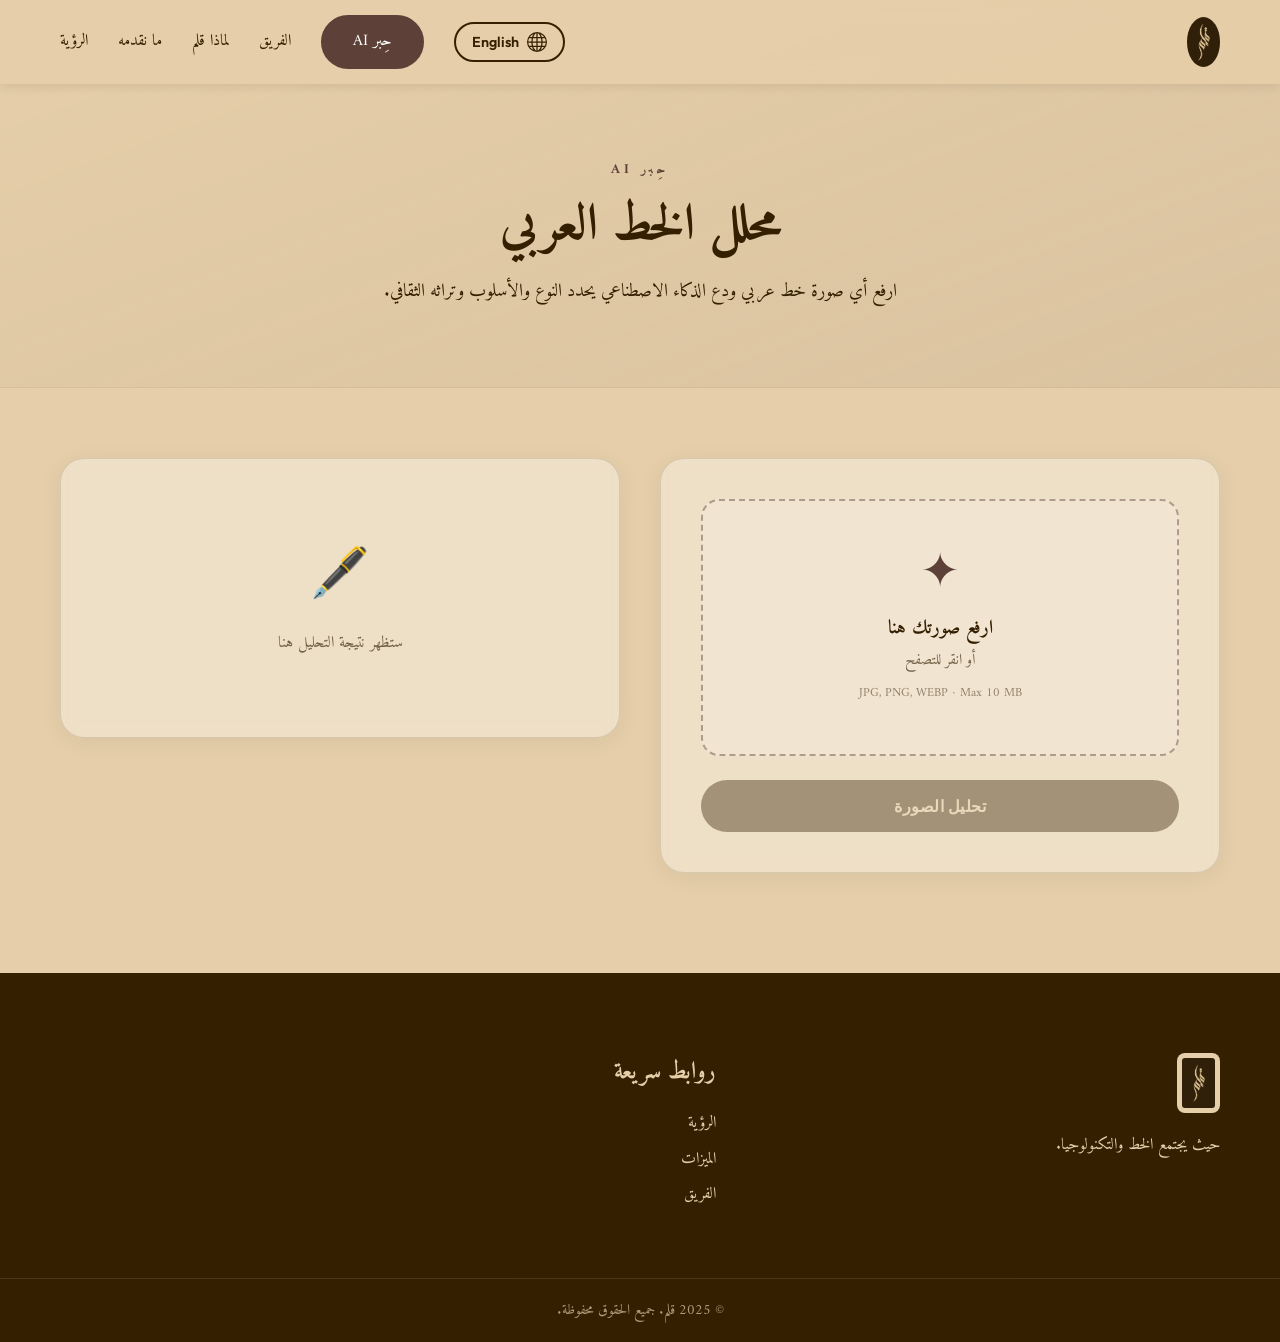
<file: scan.html>
<!DOCTYPE html>
<html lang="ar" dir="rtl">

<head>
    <meta charset="UTF-8">
    <meta name="viewport" content="width=device-width, initial-scale=1.0">
    <title>Hebr AI - Arabic Calligraphy Scanner | Qalam</title>
    <meta name="description"
        content="Upload any Arabic calligraphy image and let Hebr AI identify the style instantly. Powered by Roboflow classification.">
    <link rel="stylesheet" href="style.css">
    <link rel="preconnect" href="https://fonts.googleapis.com">
    <link rel="preconnect" href="https://fonts.gstatic.com" crossorigin>
    <link
        href="https://fonts.googleapis.com/css2?family=Amiri:ital,wght@0,400;0,700;1,400&family=Outfit:wght@300;400;500;600&display=swap"
        rel="stylesheet">
</head>

<body>
    <!-- Navbar -->
    <nav class="navbar">
        <div class="container nav-container">
            <a href="index.html" class="logo">
                <img src="assets/logo.jpg" alt="Qalam Logo">
            </a>
            <ul class="nav-links">
                <li><a href="index.html#vision" data-i18n="nav_vision">Vision</a></li>
                <li><a href="index.html#features" data-i18n="nav_features">What We Do</a></li>
                <li><a href="index.html#unique" data-i18n="nav_unique">Why Qalam</a></li>
                <li><a href="index.html#team" data-i18n="nav_team">Team</a></li>
                <li><a href="scan.html" class="btn-primary active-link" data-i18n="nav_scan">Try Hebr AI</a></li>
                <li>
                    <button id="language-toggle" class="language-btn" aria-label="Switch Language">
                        <svg xmlns="http://www.w3.org/2000/svg" width="20" height="20" fill="currentColor"
                            viewBox="0 0 16 16">
                            <path
                                d="M0 8a8 8 0 1 1 16 0A8 8 0 0 1 0 8zm7.5-6.923c-.67.204-1.335.82-1.887 1.855A7.97 7.97 0 0 0 5.145 4H7.5V1.077zM4.09 4a9.267 9.267 0 0 1 .64-1.539 6.7 6.7 0 0 1 .597-.933A7.025 7.025 0 0 0 2.255 4H4.09zm-.582 3.5c.03-.877.138-1.718.312-2.5H1.674a6.958 6.958 0 0 0-.656 2.5h2.49zM4.847 5a12.5 12.5 0 0 0-.338 2.5H7.5V5H4.847zM8.5 5v2.5h2.99a12.495 12.495 0 0 0-.337-2.5H8.5zM4.51 8.5a12.5 12.5 0 0 0 .337 2.5H7.5V8.5H4.51zm3.99 0V11h2.653c.187-.765.306-1.608.338-2.5H8.5zM5.145 12c.138.386.295.744.468 1.068.552 1.035 1.218 1.65 1.887 1.855V12H5.145zm.182 2.472a6.696 6.696 0 0 1-.597-.933A9.268 9.268 0 0 1 4.09 12H2.255a7.024 7.024 0 0 0 3.072 2.472zM3.82 11a13.652 13.652 0 0 1-.312-2.5h-2.49c.062.89.291 1.733.656 2.5H3.82zm6.853 3.472A7.024 7.024 0 0 0 13.745 12H11.91a9.27 9.27 0 0 1-.64 1.539 6.688 6.688 0 0 1-.597.933zM8.5 12v2.923c.67-.204 1.335-.82 1.887-1.855.173-.324.33-.682.468-1.068H8.5zm3.68-1h2.146c.365-.767.594-1.61.656-2.5h-2.49a13.65 13.65 0 0 1-.312 2.5zm2.802-3.5a6.959 6.959 0 0 0-.656-2.5H12.18c.174.782.282 1.623.312 2.5h2.49zM11.27 2.461c.247.464.462.98.64 1.539h1.835a7.024 7.024 0 0 0-3.072-2.472c.218.284.418.598.597.933zM10.855 4a7.966 7.966 0 0 0-.468-1.068C9.835 1.897 9.17 1.282 8.5 1.077V4h2.355z" />
                        </svg>
                        <span id="lang-text">عربي</span>
                    </button>
                </li>
            </ul>
            <div class="hamburger">
                <span></span>
                <span></span>
                <span></span>
            </div>
        </div>
    </nav>

    <!-- Hero -->
    <header class="scan-hero">
        <div class="container scan-hero-content">
            <span class="subtitle fade-in-up" data-i18n="scan_hero_sub">Hebr AI</span>
            <h1 class="fade-in-up delay-1" data-i18n="scan_hero_title">Arabic Calligraphy Scanner</h1>
            <p class="fade-in-up delay-2" data-i18n="scan_hero_desc">Upload any calligraphy image and let our AI
                identify the style, type, and its cultural heritage.</p>
        </div>
    </header>

    <!-- Main Scanner Section -->
    <main class="scan-main">
        <div class="container scan-layout">

            <!-- Upload Card -->
            <div class="scan-card upload-card fade-in-up">
                <div id="upload-zone" class="upload-zone" role="button" tabindex="0"
                    aria-label="Upload calligraphy image">
                    <div class="upload-icon">✦</div>
                    <p class="upload-title" data-i18n="scan_upload_title">Drop your image here</p>
                    <p class="upload-sub" data-i18n="scan_upload_sub">or click to browse</p>
                    <p class="upload-types">JPG, PNG, WEBP · Max 10 MB</p>
                    <input type="file" id="file-input" accept="image/*" hidden>
                </div>

                <!-- Preview -->
                <div id="preview-container" class="preview-container hidden">
                    <img id="preview-img" class="preview-img" alt="Uploaded calligraphy preview">
                    <button id="clear-btn" class="clear-btn" aria-label="Remove image" data-i18n="scan_clear">✕
                        Remove</button>
                </div>

                <button id="analyze-btn" class="analyze-btn" disabled data-i18n="scan_analyze_btn">
                    Analyze Image
                </button>
            </div>

            <!-- Result Card -->
            <div id="result-section" class="scan-card result-card hidden">
                <!-- Idle state -->
                <div id="result-idle" class="result-idle">
                    <div class="idle-icon">🖋️</div>
                    <p data-i18n="scan_result_idle">Your analysis result will appear here</p>
                </div>

                <!-- Loading state -->
                <div id="result-loading" class="result-loading hidden">
                    <div class="spinner"></div>
                    <p data-i18n="scan_result_loading">Analyzing your calligraphy…</p>
                </div>

                <!-- Error state -->
                <div id="result-error" class="result-error hidden">
                    <div class="error-icon">⚠️</div>
                    <p id="error-message"></p>
                    <button id="retry-btn" class="clear-btn" data-i18n="scan_retry">Try Again</button>
                </div>

                <!-- Success state -->
                <div id="result-success" class="result-success hidden">
                    <div class="result-badge">
                        <span class="result-type-label" data-i18n="scan_result_type_label">Script Type</span>
                        <h2 id="result-type-name" class="result-type-name">—</h2>
                        <span id="result-type-ar" class="result-type-ar">—</span>
                    </div>

                    <div class="confidence-bar-wrap">
                        <div class="confidence-label">
                            <span data-i18n="scan_confidence">Confidence</span>
                            <span id="confidence-pct" class="confidence-pct">0%</span>
                        </div>
                        <div class="confidence-track">
                            <div id="confidence-fill" class="confidence-fill" style="width:0%"></div>
                        </div>
                    </div>

                    <div class="description-block">
                        <h3 class="desc-heading" data-i18n="scan_about_title">About this Script</h3>
                        <p id="result-description" class="desc-text">—</p>
                    </div>

                    <div class="result-tags" id="result-tags"></div>
                </div>
            </div>
        </div>
    </main>

    <!-- Footer -->
    <footer>
        <div class="container footer-content">
            <div class="footer-logo">
                <img src="assets/logo.jpg" alt="Qalam Logo">
                <p data-i18n="footer_tagline">Where artistry, technology, and community come together to keep the pen
                    alive.</p>
            </div>
            <div class="footer-links">
                <h4 data-i18n="footer_quick_links">Quick Links</h4>
                <ul>
                    <li><a href="index.html#vision" data-i18n="footer_link_vision">Vision</a></li>
                    <li><a href="index.html#features" data-i18n="footer_link_features">Features</a></li>
                    <li><a href="index.html#team" data-i18n="footer_link_team">Team</a></li>
                </ul>
            </div>
        </div>
        <div class="footer-bottom">
            <p data-i18n="footer_copyright">© 2025 Qalam. All rights reserved.</p>
        </div>
    </footer>

    <script src="scan.js"></script>
</body>

</html>
</file>
<file: style.css>
:root {
    --bg-color: #E5CEA9;
    --text-color: #342000;
    --accent-color: #5D4037;
    /* Darker brown for contrast */
    --light-accent: #F5E6D3;
    --white: #FFFFFF;
    --transition: all 0.3s ease;
    --font-heading: 'Amiri', serif;
    --font-body: 'Outfit', sans-serif;
}

* {
    margin: 0;
    padding: 0;
    box-sizing: border-box;
}

html {
    scroll-behavior: smooth;
}

body {
    font-family: var(--font-body);
    background-color: var(--bg-color);
    color: var(--text-color);
    line-height: 1.6;
    overflow-x: hidden;
}

h1,
h2,
h3,
h4 {
    font-family: var(--font-heading);
    font-weight: 700;
}

a {
    text-decoration: none;
    color: inherit;
}

ul {
    list-style: none;
}

img {
    max-width: 100%;
    display: block;
}

.container {
    max-width: 1200px;
    margin: 0 auto;
    padding: 0 20px;
}

/* Buttons */
.btn-primary {
    background-color: var(--text-color);
    color: var(--bg-color);
    padding: 12px 30px;
    border-radius: 50px;
    font-weight: 600;
    transition: var(--transition);
    display: inline-block;
    border: 2px solid var(--text-color);
}

.btn-primary:hover {
    background-color: transparent;
    color: var(--text-color);
}

.btn-secondary {
    background-color: transparent;
    color: var(--text-color);
    padding: 12px 30px;
    border-radius: 50px;
    font-weight: 600;
    border: 2px solid var(--text-color);
    transition: var(--transition);
    display: inline-block;
}

.btn-secondary:hover {
    background-color: var(--text-color);
    color: var(--bg-color);
}

/* Navbar */
.navbar {
    position: fixed;
    top: 0;
    left: 0;
    width: 100%;
    z-index: 1000;
    background-color: rgba(229, 206, 169, 0.95);
    backdrop-filter: blur(10px);
    padding: 15px 0;
    box-shadow: 0 2px 10px rgba(52, 32, 0, 0.1);
}

.nav-container {
    display: flex;
    justify-content: space-between;
    align-items: center;
}

.logo img {
    height: 50px;
    border-radius: 50%;
    /* Optional: if logo needs to be circular */
}

.nav-links {
    display: flex;
    gap: 30px;
    align-items: center;
}

.nav-links a {
    font-weight: 500;
    font-size: 1rem;
    transition: var(--transition);
}

.nav-links a:hover {
    color: var(--accent-color);
}

.hamburger {
    display: none;
    cursor: pointer;
}

.hamburger span {
    display: block;
    width: 25px;
    height: 3px;
    background-color: var(--text-color);
    margin: 5px 0;
    transition: var(--transition);
}

/* Language Toggle Button */
.language-btn {
    background: transparent;
    border: 2px solid var(--text-color);
    border-radius: 50px;
    padding: 8px 16px;
    cursor: pointer;
    display: inline-flex;
    align-items: center;
    gap: 8px;
    font-family: var(--font-body);
    font-weight: 600;
    font-size: 0.9rem;
    color: var(--text-color);
    transition: var(--transition);
}

.language-btn:hover {
    background-color: var(--text-color);
    color: var(--bg-color);
}

.language-btn svg {
    transition: var(--transition);
}

.language-btn:hover svg {
    transform: rotate(180deg);
}

/* RTL Support for Arabic */
html[dir="rtl"] {
    direction: rtl;
}

html[dir="rtl"] body {
    font-family: var(--font-heading), var(--font-body);
}

html[dir="rtl"] .nav-links {
    flex-direction: row-reverse;
}

html[dir="rtl"] .feature-list li {
    padding-left: 0;
    padding-right: 25px;
}

html[dir="rtl"] .feature-list li::before {
    left: auto;
    right: 0;
}

html[dir="rtl"] .scroll-reveal-left {
    transform: translateX(50px);
}

html[dir="rtl"] .scroll-reveal-right {
    transform: translateX(-50px);
}

html[dir="rtl"] .btn-download .text {
    align-items: flex-end;
}

html[dir="rtl"] .footer-content {
    direction: rtl;
}

html[dir="rtl"] .social-icons {
    flex-direction: row-reverse;
}

/* Hero Section */
.hero {
    height: 100vh;
    display: flex;
    align-items: center;
    justify-content: center;
    text-align: center;
    position: relative;
    padding-top: 80px;
    overflow: hidden;
}

.hero-content {
    z-index: 2;
    max-width: 800px;
}

.hero h1 {
    font-size: 4rem;
    margin-bottom: 20px;
    line-height: 1.2;
}

.hero p {
    font-size: 1.2rem;
    margin-bottom: 40px;
    max-width: 600px;
    margin-left: auto;
    margin-right: auto;
}

.hero-btns {
    display: flex;
    gap: 20px;
    justify-content: center;
}

/* Vision Section */
.vision-section {
    padding: 100px 0;
    background-color: rgba(255, 255, 255, 0.1);
}

.section-header {
    text-align: center;
    margin-bottom: 60px;
}

.subtitle {
    text-transform: uppercase;
    letter-spacing: 2px;
    font-size: 0.9rem;
    font-weight: 600;
    color: var(--accent-color);
    display: block;
    margin-bottom: 10px;
}

.section-header h2 {
    font-size: 2.5rem;
}

.vision-grid {
    display: grid;
    grid-template-columns: repeat(auto-fit, minmax(300px, 1fr));
    gap: 30px;
}

.vision-card {
    background: rgba(255, 255, 255, 0.2);
    padding: 40px;
    border-radius: 20px;
    text-align: center;
    border: 1px solid rgba(52, 32, 0, 0.1);
    transition: var(--transition);
}

.vision-card:hover {
    transform: translateY(-10px);
    background: rgba(255, 255, 255, 0.4);
    box-shadow: 0 10px 30px rgba(52, 32, 0, 0.1);
}

.vision-card .icon {
    font-size: 3rem;
    margin-bottom: 20px;
}

.vision-card h3 {
    margin-bottom: 15px;
    font-size: 1.5rem;
}

/* Features Section */
.features-section {
    padding: 100px 0;
}

.feature-row {
    display: flex;
    align-items: center;
    gap: 50px;
    margin-bottom: 100px;
}

.feature-row.reverse {
    flex-direction: row-reverse;
}

.feature-text {
    flex: 1;
}

.feature-text h3 {
    font-size: 2rem;
    margin-bottom: 20px;
}

.feature-text p {
    margin-bottom: 20px;
    font-size: 1.1rem;
}

.feature-list li {
    margin-bottom: 10px;
    padding-left: 25px;
    position: relative;
}

.feature-list li::before {
    content: '🔹';
    position: absolute;
    left: 0;
    top: 2px;
    font-size: 0.8rem;
}

.feature-image {
    flex: 1;
}

.placeholder-img {
    width: 100%;
    height: 300px;
    background-color: rgba(52, 32, 0, 0.1);
    border-radius: 20px;
    display: flex;
    align-items: center;
    justify-content: center;
    font-weight: 600;
    color: var(--text-color);
    border: 2px dashed var(--text-color);
}

/* Game Section */
.game-section {
    padding: 100px 0;
    background-color: rgba(255, 255, 255, 0.1);
}

.game-text {
    font-size: 1.1rem;
    max-width: 600px;
    margin: 0 auto 40px;
}

.game-container {
    width: 100%;
    max-width: 1000px;
    margin: 0 auto;
    border-radius: 20px;
    overflow: hidden;
    box-shadow: 0 10px 40px rgba(52, 32, 0, 0.15);
    border: 4px solid var(--text-color);
    background-color: var(--white);
    display: flex;
    justify-content: center;
    align-items: center;
}

.game-container iframe {
    width: 100%;
    height: 600px;
    border: none;
    display: block;
    /* Removes bottom space */
}

/* Game Button Styles */
.game-btn {
    padding: 15px 40px;
    font-size: 1.2rem;
    display: inline-flex;
    align-items: center;
    gap: 15px;
    background-color: var(--text-color);
    color: var(--bg-color);
    border: 2px solid var(--text-color);
    border-radius: 50px;
    font-weight: 600;
    box-shadow: 0 10px 20px rgba(52, 32, 0, 0.2);
    animation: pulse 2s infinite;
    cursor: pointer;
    transition: var(--transition);
}

.game-btn:hover {
    transform: translateY(-5px);
    box-shadow: 0 15px 30px rgba(52, 32, 0, 0.3);
    background-color: transparent;
    color: var(--text-color);
}

@keyframes pulse {
    0% {
        transform: scale(1);
    }

    50% {
        transform: scale(1.05);
    }

    100% {
        transform: scale(1);
    }
}

/* Modal Overlay Styles */
.modal-overlay {
    position: fixed;
    top: 0;
    left: 0;
    width: 100%;
    height: 100%;
    background-color: rgba(0, 0, 0, 0.85);
    backdrop-filter: blur(8px);
    z-index: 9999;
    display: flex;
    justify-content: center;
    align-items: center;
    opacity: 0;
    visibility: hidden;
    transition: all 0.4s ease;
}

.modal-overlay.show {
    opacity: 1;
    visibility: visible;
}

.modal-content {
    position: relative;
    width: 90%;
    max-width: 1000px;
    transform: scale(0.9) translateY(20px);
    transition: all 0.4s cubic-bezier(0.175, 0.885, 0.32, 1.275);
    opacity: 0;
}

.modal-overlay.show .modal-content {
    transform: scale(1) translateY(0);
    opacity: 1;
}

.close-modal-btn {
    position: absolute;
    top: -50px;
    right: 0;
    background: var(--white);
    color: var(--text-color);
    border: none;
    width: 40px;
    height: 40px;
    border-radius: 50%;
    font-size: 1.8rem;
    cursor: pointer;
    display: flex;
    justify-content: center;
    align-items: center;
    box-shadow: 0 5px 15px rgba(0, 0, 0, 0.3);
    transition: var(--transition);
    z-index: 10;
}

.close-modal-btn:hover {
    background: #ff4757;
    color: white;
    transform: rotate(90deg);
}

html[dir="rtl"] .close-modal-btn {
    right: auto;
    left: 0;
}

/* Unique Section */
.unique-section {
    padding: 100px 0;
    background-color: var(--text-color);
    color: var(--bg-color);
    text-align: center;
}

.unique-content h2 {
    font-size: 3rem;
    margin-bottom: 30px;
    color: var(--bg-color);
}

.large-text {
    font-size: 1.5rem;
    max-width: 800px;
    margin: 0 auto 60px;
}

.stats-grid {
    display: flex;
    justify-content: center;
    gap: 80px;
    flex-wrap: wrap;
}

.stat-item {
    display: flex;
    flex-direction: column;
    align-items: center;
}

.stat-item .number {
    font-size: 4rem;
    font-weight: 700;
    font-family: var(--font-heading);
    line-height: 1;
    margin-bottom: 10px;
}

.stat-item .label {
    font-size: 1.1rem;
    opacity: 0.8;
}

/* Team Section */
.team-section {
    padding: 100px 0;
}

.team-grid {
    display: grid;
    grid-template-columns: repeat(auto-fit, minmax(250px, 1fr));
    gap: 40px;
}

.team-member {
    text-align: center;
}

.member-photo {
    width: 150px;
    height: 150px;
    background-color: #ccc;
    border-radius: 50%;
    margin: 0 auto 20px;
    border: 3px solid var(--text-color);
    object-fit: cover;
}

.team-member h3 {
    margin-bottom: 5px;
}

.team-member p {
    margin-bottom: 15px;
    opacity: 0.8;
}

.linkedin-link {
    color: var(--accent-color);
    font-weight: 600;
    font-size: 0.9rem;
    display: inline-flex;
    align-items: center;
    gap: 8px;
    text-decoration: none;
}

.linkedin-link svg {
    fill: currentColor;
}

/* Download Section */
.download-section {
    padding: 100px 0;
    text-align: center;
    background: linear-gradient(rgba(229, 206, 169, 0.8), rgba(229, 206, 169, 0.8)), url('assets/pattern.png');
    /* Optional pattern */
}

.download-content h2 {
    font-size: 3rem;
    margin-bottom: 20px;
}

.btn-download {
    background-color: var(--text-color);
    color: var(--bg-color);
    padding: 15px 40px;
    border-radius: 15px;
    display: inline-flex;
    align-items: center;
    gap: 15px;
    transition: var(--transition);
    margin-top: 30px;
}

.btn-download:hover {
    transform: scale(1.05);
    box-shadow: 0 10px 20px rgba(52, 32, 0, 0.2);
}

.btn-download .icon {
    font-size: 2rem;
}

.btn-download .text {
    display: flex;
    flex-direction: column;
    align-items: flex-start;
    line-height: 1.2;
}

.btn-download .text small {
    font-size: 0.8rem;
    opacity: 0.8;
}

/* Footer */
footer {
    background-color: var(--text-color);
    color: var(--bg-color);
    padding: 80px 0 20px;
}

.footer-content {
    display: grid;
    grid-template-columns: 1.5fr 1fr 1fr;
    gap: 50px;
    margin-bottom: 60px;
}

.footer-logo img {
    height: 60px;
    margin-bottom: 20px;
    background: var(--bg-color);
    padding: 5px;
    border-radius: 8px;
}

.footer-links h4,
.footer-social h4 {
    margin-bottom: 20px;
    font-family: var(--font-heading);
    font-size: 1.5rem;
}

.footer-links ul li {
    margin-bottom: 10px;
}

.footer-links a:hover {
    color: var(--light-accent);
}

.social-icons {
    display: flex;
    gap: 20px;
}

.footer-bottom {
    text-align: center;
    padding-top: 20px;
    border-top: 1px solid rgba(229, 206, 169, 0.2);
    font-size: 0.9rem;
    opacity: 0.7;
}

/* Animations */
.fade-in-up {
    opacity: 0;
    transform: translateY(30px);
    animation: fadeInUp 0.8s forwards;
}

.delay-1 {
    animation-delay: 0.2s;
}

.delay-2 {
    animation-delay: 0.4s;
}

@keyframes fadeInUp {
    to {
        opacity: 1;
        transform: translateY(0);
    }
}

.scroll-reveal,
.scroll-reveal-left,
.scroll-reveal-right,
.scroll-reveal-up {
    opacity: 0;
    transition: all 1s ease;
}

.scroll-reveal {
    transform: translateY(30px);
}

.scroll-reveal-left {
    transform: translateX(-50px);
}

.scroll-reveal-right {
    transform: translateX(50px);
}

.scroll-reveal-up {
    transform: translateY(50px);
}

.active {
    opacity: 1;
    transform: translate(0);
}

.feature-image img {
    max-width: 300px;
    width: 100%;
    border-radius: 20px;
    box-shadow: 0 10px 30px rgba(0, 0, 0, 0.1);
}

/* Responsive */
@media (max-width: 768px) {
    .hero h1 {
        font-size: 2.5rem;
    }

    .nav-links {
        position: fixed;
        top: 80px;
        right: -100%;
        background-color: var(--bg-color);
        flex-direction: column;
        width: 100%;
        padding: 40px;
        transition: 0.3s;
        box-shadow: 0 10px 20px rgba(0, 0, 0, 0.1);
    }

    .nav-links.active {
        right: 0;
    }

    .hamburger {
        display: block;
    }

    .feature-row,
    .feature-row.reverse {
        flex-direction: column;
        text-align: center;
    }

    .feature-list li {
        display: inline-block;
        margin: 0 10px;
    }

    .footer-content {
        grid-template-columns: 1fr;
        text-align: center;
    }

    .social-icons {
        justify-content: center;
    }

    .stats-grid {
        gap: 40px;
    }

    .game-container iframe {
        height: 500px;
    }
}

/* =====================================================================
   SCAN PAGE — Hebr AI Calligraphy Scanner
   ===================================================================== */

/* Active nav link on scan page */
.active-link {
    background-color: var(--accent-color) !important;
    border-color: var(--accent-color) !important;
    color: var(--white) !important;
}

/* Hero */
.scan-hero {
    padding: 160px 0 80px;
    text-align: center;
    background: linear-gradient(160deg, rgba(229, 206, 169, 0.6) 0%, rgba(93, 64, 55, 0.08) 100%);
    border-bottom: 1px solid rgba(52, 32, 0, 0.08);
}

.scan-hero-content .subtitle {
    font-size: 0.85rem;
    letter-spacing: 4px;
    margin-bottom: 14px;
}

.scan-hero-content h1 {
    font-size: 3.2rem;
    margin-bottom: 20px;
    line-height: 1.2;
}

.scan-hero-content p {
    font-size: 1.15rem;
    max-width: 560px;
    margin: 0 auto;
    opacity: 0.8;
}

/* Main layout */
.scan-main {
    padding: 70px 0 100px;
}

.scan-layout {
    display: grid;
    grid-template-columns: 1fr 1fr;
    gap: 40px;
    align-items: start;
}

/* Card shared */
.scan-card {
    background: rgba(255, 255, 255, 0.35);
    border: 1px solid rgba(52, 32, 0, 0.12);
    border-radius: 24px;
    padding: 40px;
    backdrop-filter: blur(6px);
    box-shadow: 0 4px 24px rgba(52, 32, 0, 0.06);
}

/* Upload zone */
.upload-zone {
    border: 2.5px dashed rgba(93, 64, 55, 0.45);
    border-radius: 18px;
    padding: 50px 30px;
    text-align: center;
    cursor: pointer;
    transition: var(--transition);
    background: rgba(255, 255, 255, 0.2);
    user-select: none;
}

.upload-zone:hover,
.upload-zone.drag-over {
    border-color: var(--accent-color);
    background: rgba(93, 64, 55, 0.06);
    transform: scale(1.01);
}

.upload-icon {
    font-size: 3rem;
    color: var(--accent-color);
    margin-bottom: 14px;
    display: block;
    font-family: var(--font-heading);
    line-height: 1;
}

.upload-title {
    font-size: 1.2rem;
    font-weight: 600;
    margin-bottom: 6px;
}

.upload-sub {
    font-size: 0.95rem;
    opacity: 0.65;
    margin-bottom: 10px;
}

.upload-types {
    font-size: 0.78rem;
    opacity: 0.5;
}

/* Preview */
.preview-container {
    text-align: center;
    margin-bottom: 0;
}

.preview-img {
    max-height: 280px;
    width: 100%;
    object-fit: contain;
    border-radius: 14px;
    border: 1px solid rgba(52, 32, 0, 0.12);
    margin-bottom: 14px;
    box-shadow: 0 4px 16px rgba(52, 32, 0, 0.08);
}

.clear-btn {
    background: transparent;
    border: 1.5px solid rgba(52, 32, 0, 0.3);
    border-radius: 50px;
    padding: 6px 18px;
    font-size: 0.85rem;
    font-family: var(--font-body);
    color: var(--text-color);
    cursor: pointer;
    transition: var(--transition);
    margin-bottom: 20px;
}

.clear-btn:hover {
    background: rgba(52, 32, 0, 0.08);
    border-color: var(--accent-color);
    color: var(--accent-color);
}

/* Analyze button */
.analyze-btn {
    width: 100%;
    padding: 16px;
    background-color: var(--text-color);
    color: var(--bg-color);
    border: none;
    border-radius: 50px;
    font-size: 1rem;
    font-weight: 600;
    font-family: var(--font-body);
    cursor: pointer;
    margin-top: 24px;
    transition: var(--transition);
    letter-spacing: 0.5px;
}

.analyze-btn:hover:not(:disabled) {
    background-color: var(--accent-color);
    transform: translateY(-2px);
    box-shadow: 0 6px 20px rgba(52, 32, 0, 0.2);
}

.analyze-btn:disabled {
    opacity: 0.4;
    cursor: not-allowed;
}

/* Result card states */
.result-idle,
.result-loading,
.result-error {
    text-align: center;
    padding: 40px 20px;
}

.idle-icon,
.error-icon {
    font-size: 3rem;
    margin-bottom: 16px;
    display: block;
}

.result-idle p,
.result-loading p,
.result-error p {
    opacity: 0.65;
    font-size: 1rem;
}

.result-error p {
    margin-bottom: 16px;
    color: #b71c1c;
    opacity: 1;
}

/* Spinner */
.spinner {
    width: 48px;
    height: 48px;
    border: 4px solid rgba(52, 32, 0, 0.12);
    border-top-color: var(--accent-color);
    border-radius: 50%;
    animation: spin 0.8s linear infinite;
    margin: 0 auto 20px;
}

@keyframes spin {
    to {
        transform: rotate(360deg);
    }
}

/* Result success */
.result-badge {
    text-align: center;
    margin-bottom: 28px;
}

.result-type-label {
    text-transform: uppercase;
    letter-spacing: 3px;
    font-size: 0.75rem;
    font-weight: 600;
    color: var(--accent-color);
    display: block;
    margin-bottom: 8px;
}

.result-type-name {
    font-size: 2.8rem;
    font-family: var(--font-heading);
    color: var(--text-color);
    line-height: 1.1;
    margin-bottom: 6px;
}

.result-type-ar {
    display: block;
    font-family: var(--font-heading);
    font-size: 1.4rem;
    color: var(--accent-color);
    opacity: 0.75;
}

/* Confidence bar */
.confidence-bar-wrap {
    margin-bottom: 28px;
}

.confidence-label {
    display: flex;
    justify-content: space-between;
    font-size: 0.88rem;
    font-weight: 600;
    margin-bottom: 8px;
    opacity: 0.8;
}

.confidence-track {
    height: 8px;
    border-radius: 50px;
    background: rgba(52, 32, 0, 0.1);
    overflow: hidden;
}

.confidence-fill {
    height: 100%;
    border-radius: 50px;
    transition: width 0.8s cubic-bezier(0.4, 0, 0.2, 1);
    background-color: #4caf50;
}

/* Description */
.description-block {
    background: rgba(255, 255, 255, 0.4);
    border-radius: 14px;
    padding: 22px;
    margin-bottom: 22px;
    border: 1px solid rgba(52, 32, 0, 0.08);
}

.desc-heading {
    font-family: var(--font-heading);
    font-size: 1.1rem;
    margin-bottom: 10px;
    color: var(--accent-color);
}

.desc-text {
    font-size: 0.95rem;
    line-height: 1.7;
    opacity: 0.85;
}

/* Tags */
.result-tags {
    display: flex;
    flex-wrap: wrap;
    gap: 8px;
}

.tag {
    background: rgba(93, 64, 55, 0.1);
    border: 1px solid rgba(93, 64, 55, 0.2);
    color: var(--accent-color);
    border-radius: 50px;
    padding: 5px 14px;
    font-size: 0.8rem;
    font-weight: 600;
}

/* Utility */
.hidden {
    display: none !important;
}

/* Responsive scan */
@media (max-width: 900px) {
    .scan-layout {
        grid-template-columns: 1fr;
    }

    .scan-hero-content h1 {
        font-size: 2.2rem;
    }
}

@media (max-width: 480px) {
    .scan-card {
        padding: 24px 18px;
    }

    .result-type-name {
        font-size: 2rem;
    }
}

/* RTL scan adjustments */
html[dir="rtl"] .confidence-label {
    flex-direction: row-reverse;
}

html[dir="rtl"] .result-tags {
    flex-direction: row-reverse;
}
</file>
